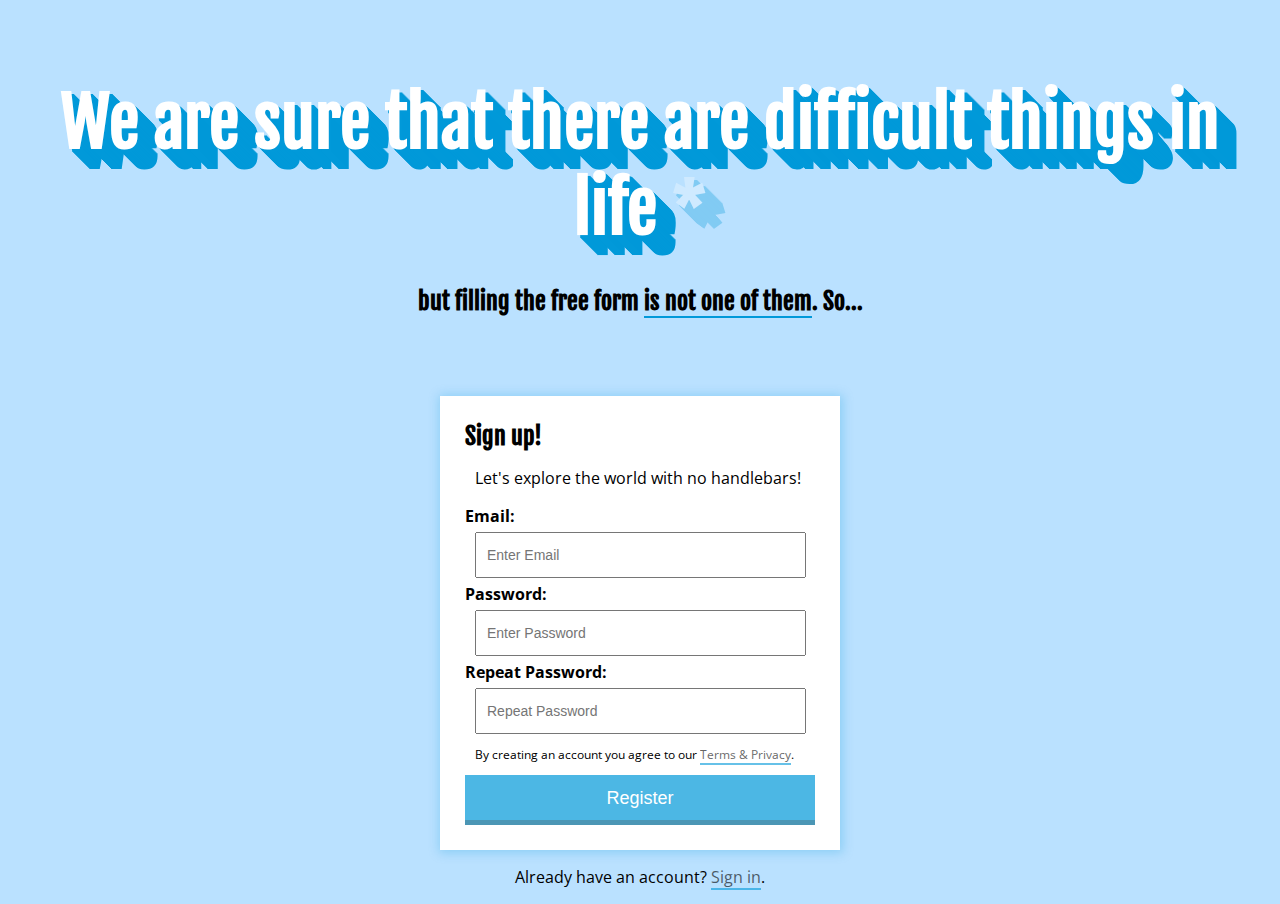
<file: 001. sign-up/index.html>
<!DOCTYPE html>
<html lang="en">
<head>
    <meta charset="UTF-8">
    <meta name="viewport" content="width=device-width, initial-scale=1">
    <title>001. Sign-up</title>
    <link href="https://fonts.googleapis.com/css?family=Open+Sans:400,700|Fjalla+One:300,400" rel="stylesheet">
    <link rel="stylesheet" type="text/css" href="styles.css">
</head>
<body>
    <div class="main-container">
        <h1 class="long-shadow">We are sure that there are difficult things in life <a href="https://www.youtube.com/watch?v=s3r-KvakUzU" target="_blank">*</a></h1>
        <h2>but filling the free form <span>is not one of them</span>. So...</h2>
    </div>
    <div class="container">
        <form>
            <h2>Sign up!</h2>
            <p>Let's explore the world with no handlebars!</p>

            <label for="email"><b>Email:</b></label>
            <input id="email" type="text" placeholder="Enter Email" name="email" required>

            <label for="password"><b>Password:</b></label>
            <input id="password" type="password" placeholder="Enter Password" name="password" required>

            <label for="password-repeat"><b>Repeat Password:</b></label>
            <input id="password-repeat" type="password" placeholder="Repeat Password" name="password-repeat" required>

            <p class="privacy">By creating an account you agree to our <a href="#" class="link">Terms & Privacy</a>.</p>
            <button type="submit">Register</button>
        </form>
    </div>
    <div class="sign-in">
        <p>Already have an account? <a href="#" class="link">Sign in</a>.</p>
    </div>
</body>
</html>
</file>
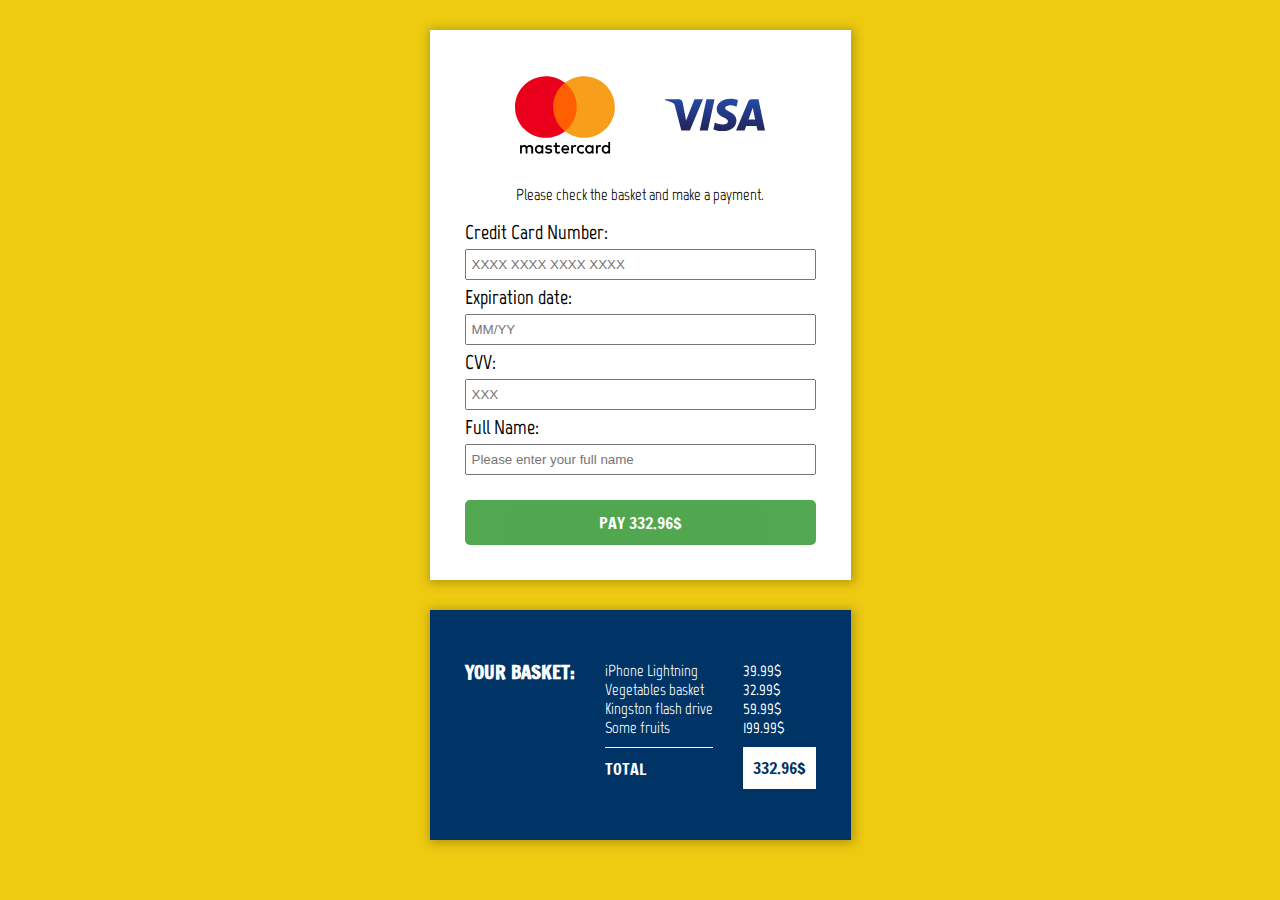
<file: 002. credit-card-checkout/index.html>
<!DOCTYPE html>
<html lang="en">
<head>
    <meta charset="UTF-8">
    <title>Credit Card Checkout</title>
    <link href="https://fonts.googleapis.com/css?family=Francois+One|Marvel:400,700" rel="stylesheet">
    <link rel="stylesheet" type="text/css" href="styles.css">
</head>
<body>

<div class="container card">
    <div class="payment">
        <?xml version="1.0" encoding="UTF-8"?>
        <svg width="100" height="100" viewBox="0 0 256 199" version="1.1" xmlns="http://www.w3.org/2000/svg" xmlns:xlink="http://www.w3.org/1999/xlink" preserveAspectRatio="xMidYMid">
            <g>
                <path d="M46.5392504,198.011312 L46.5392504,184.839826 C46.5392504,179.790757 43.4659038,176.497885 38.1973096,176.497885 C35.5630125,176.497885 32.7091906,177.375984 30.7334678,180.229806 C29.1967945,177.815034 27.0015469,176.497885 23.7086756,176.497885 C21.513428,176.497885 19.3181804,177.15646 17.5619824,179.571233 L17.5619824,176.936935 L12.9519625,176.936935 L12.9519625,198.011312 L17.5619824,198.011312 L17.5619824,186.3765 C17.5619824,182.644579 19.5377052,180.888381 22.6110518,180.888381 C25.6843984,180.888381 27.2210717,182.864103 27.2210717,186.3765 L27.2210717,198.011312 L31.8310916,198.011312 L31.8310916,186.3765 C31.8310916,182.644579 34.0263392,180.888381 36.880161,180.888381 C39.9535076,180.888381 41.490181,182.864103 41.490181,186.3765 L41.490181,198.011312 L46.5392504,198.011312 L46.5392504,198.011312 Z M114.81145,176.936935 L107.347608,176.936935 L107.347608,170.570717 L102.737589,170.570717 L102.737589,176.936935 L98.566618,176.936935 L98.566618,181.107905 L102.737589,181.107905 L102.737589,190.766995 C102.737589,195.59654 104.713311,198.450362 109.981906,198.450362 C111.957628,198.450362 114.152876,197.791787 115.689549,196.913688 L114.372401,192.962243 C113.055252,193.840341 111.518579,194.059866 110.420955,194.059866 C108.225708,194.059866 107.347608,192.742718 107.347608,190.54747 L107.347608,181.107905 L114.81145,181.107905 L114.81145,176.936935 L114.81145,176.936935 Z M153.886857,176.497885 C151.25256,176.497885 149.496362,177.815034 148.398738,179.571233 L148.398738,176.936935 L143.788718,176.936935 L143.788718,198.011312 L148.398738,198.011312 L148.398738,186.156975 C148.398738,182.644579 149.935411,180.668856 152.789233,180.668856 C153.667332,180.668856 154.764956,180.888381 155.643055,181.107905 L156.960204,176.71741 C156.082105,176.497885 154.764956,176.497885 153.886857,176.497885 L153.886857,176.497885 L153.886857,176.497885 Z M94.834697,178.693133 C92.6394495,177.15646 89.566103,176.497885 86.2732315,176.497885 C81.0046375,176.497885 77.492241,179.132183 77.492241,183.303153 C77.492241,186.81555 80.1265385,188.791272 84.736558,189.449847 L86.931806,189.669371 C89.346578,190.10842 90.6637265,190.766995 90.6637265,191.864619 C90.6637265,193.401292 88.9075285,194.498916 85.834182,194.498916 C82.7608355,194.498916 80.346063,193.401292 78.8093895,192.303668 L76.614142,195.816065 C79.0289145,197.572262 82.321786,198.450362 85.614657,198.450362 C91.7613505,198.450362 95.2737465,195.59654 95.2737465,191.645094 C95.2737465,187.913173 92.4199245,185.937451 88.0294295,185.278876 L85.834182,185.059351 C83.858459,184.839826 82.321786,184.400777 82.321786,183.083629 C82.321786,181.546955 83.858459,180.668856 86.2732315,180.668856 C88.9075285,180.668856 91.5418255,181.76648 92.858974,182.425054 L94.834697,178.693133 L94.834697,178.693133 Z M217.329512,176.497885 C214.695215,176.497885 212.939017,177.815034 211.841393,179.571233 L211.841393,176.936935 L207.231373,176.936935 L207.231373,198.011312 L211.841393,198.011312 L211.841393,186.156975 C211.841393,182.644579 213.378066,180.668856 216.231888,180.668856 C217.109987,180.668856 218.207611,180.888381 219.08571,181.107905 L220.402859,176.71741 C219.52476,176.497885 218.207611,176.497885 217.329512,176.497885 L217.329512,176.497885 L217.329512,176.497885 Z M158.496877,187.474123 C158.496877,193.840341 162.887372,198.450362 169.69264,198.450362 C172.765986,198.450362 174.961234,197.791787 177.156481,196.035589 L174.961234,192.303668 C173.205036,193.620817 171.448838,194.279391 169.473115,194.279391 C165.741194,194.279391 163.106897,191.645094 163.106897,187.474123 C163.106897,183.522678 165.741194,180.888381 169.473115,180.668856 C171.448838,180.668856 173.205036,181.32743 174.961234,182.644579 L177.156481,178.912658 C174.961234,177.15646 172.765986,176.497885 169.69264,176.497885 C162.887372,176.497885 158.496877,181.107905 158.496877,187.474123 L158.496877,187.474123 L158.496877,187.474123 Z M201.08468,187.474123 L201.08468,176.936935 L196.47466,176.936935 L196.47466,179.571233 C194.937987,177.595509 192.742739,176.497885 189.888917,176.497885 C183.961749,176.497885 179.351729,181.107905 179.351729,187.474123 C179.351729,193.840341 183.961749,198.450362 189.888917,198.450362 C192.962264,198.450362 195.157512,197.352737 196.47466,195.377015 L196.47466,198.011312 L201.08468,198.011312 L201.08468,187.474123 Z M184.181274,187.474123 C184.181274,183.742202 186.596046,180.668856 190.547492,180.668856 C194.279413,180.668856 196.91371,183.522678 196.91371,187.474123 C196.91371,191.206044 194.279413,194.279391 190.547492,194.279391 C186.596046,194.059866 184.181274,191.206044 184.181274,187.474123 L184.181274,187.474123 Z M129.080559,176.497885 C122.933866,176.497885 118.543371,180.888381 118.543371,187.474123 C118.543371,194.059866 122.933866,198.450362 129.300084,198.450362 C132.373431,198.450362 135.446777,197.572262 137.861549,195.59654 L135.666302,192.303668 C133.910104,193.620817 131.714856,194.498916 129.519609,194.498916 C126.665787,194.498916 123.811965,193.181768 123.153391,189.449847 L138.739648,189.449847 L138.739648,187.693648 C138.959173,180.888381 135.007727,176.497885 129.080559,176.497885 L129.080559,176.497885 L129.080559,176.497885 Z M129.080559,180.449331 C131.934381,180.449331 133.910104,182.20553 134.349153,185.498401 L123.372916,185.498401 C123.811965,182.644579 125.787688,180.449331 129.080559,180.449331 L129.080559,180.449331 Z M243.452958,187.474123 L243.452958,168.594995 L238.842938,168.594995 L238.842938,179.571233 C237.306265,177.595509 235.111017,176.497885 232.257196,176.497885 C226.330027,176.497885 221.720007,181.107905 221.720007,187.474123 C221.720007,193.840341 226.330027,198.450362 232.257196,198.450362 C235.330542,198.450362 237.52579,197.352737 238.842938,195.377015 L238.842938,198.011312 L243.452958,198.011312 L243.452958,187.474123 Z M226.549552,187.474123 C226.549552,183.742202 228.964324,180.668856 232.91577,180.668856 C236.647691,180.668856 239.281988,183.522678 239.281988,187.474123 C239.281988,191.206044 236.647691,194.279391 232.91577,194.279391 C228.964324,194.059866 226.549552,191.206044 226.549552,187.474123 L226.549552,187.474123 Z M72.443172,187.474123 L72.443172,176.936935 L67.833152,176.936935 L67.833152,179.571233 C66.2964785,177.595509 64.101231,176.497885 61.247409,176.497885 C55.3202405,176.497885 50.7102205,181.107905 50.7102205,187.474123 C50.7102205,193.840341 55.3202405,198.450362 61.247409,198.450362 C64.3207555,198.450362 66.5160035,197.352737 67.833152,195.377015 L67.833152,198.011312 L72.443172,198.011312 L72.443172,187.474123 Z M55.3202405,187.474123 C55.3202405,183.742202 57.735013,180.668856 61.6864585,180.668856 C65.4183795,180.668856 68.0526765,183.522678 68.0526765,187.474123 C68.0526765,191.206044 65.4183795,194.279391 61.6864585,194.279391 C57.735013,194.059866 55.3202405,191.206044 55.3202405,187.474123 Z" fill="#000000"></path>
                <rect fill="#FF5F00" x="93.2980455" y="16.9034088" width="69.1502985" height="124.251009"></rect>
                <path d="M97.688519,79.0288935 C97.688519,53.783546 109.542856,31.3920209 127.763411,16.9033869 C114.3724,6.3661985 97.468994,-1.94737475e-05 79.0289145,-1.94737475e-05 C35.3434877,-1.94737475e-05 1.7258174e-06,35.3434665 1.7258174e-06,79.0288935 C1.7258174e-06,122.71432 35.3434877,158.057806 79.0289145,158.057806 C97.468994,158.057806 114.3724,151.691588 127.763411,141.1544 C109.542856,126.88529 97.688519,104.274241 97.688519,79.0288935 Z" fill="#EB001B"></path>
                <path d="M255.746345,79.0288935 C255.746345,122.71432 220.402859,158.057806 176.717432,158.057806 C158.277352,158.057806 141.373945,151.691588 127.982936,141.1544 C146.423015,126.665766 158.057827,104.274241 158.057827,79.0288935 C158.057827,53.783546 146.20349,31.3920209 127.982936,16.9033869 C141.373945,6.3661985 158.277352,-1.94737475e-05 176.717432,-1.94737475e-05 C220.402859,-1.94737475e-05 255.746345,35.5629913 255.746345,79.0288935 Z" fill="#F79E1B"></path>
            </g>
        </svg>
        <?xml version="1.0" encoding="UTF-8"?>
        <svg width="100" height="100" viewBox="0 0 256 83" version="1.1" xmlns="http://www.w3.org/2000/svg" xmlns:xlink="http://www.w3.org/1999/xlink" preserveAspectRatio="xMidYMid">
            <defs>
                <linearGradient x1="45.9741966%" y1="-2.00617467%" x2="54.8768726%" y2="100%" id="linearGradient-1">
                    <stop stop-color="#222357" offset="0%"></stop>
                    <stop stop-color="#254AA5" offset="100%"></stop>
                </linearGradient>
            </defs>
            <g>
                <path d="M132.397094,56.2397455 C132.251036,44.7242808 142.65954,38.2977599 150.500511,34.4772086 C158.556724,30.5567233 161.262627,28.0430004 161.231878,24.5376253 C161.17038,19.1719416 154.805357,16.804276 148.847757,16.7120293 C138.454628,16.5505975 132.412467,19.5178668 127.607952,21.7625368 L123.864273,4.24334875 C128.684163,2.02174043 137.609033,0.084559486 146.864453,-7.10542736e-15 C168.588553,-7.10542736e-15 182.802234,10.7236802 182.879107,27.3511501 C182.963666,48.4525854 153.69071,49.6210438 153.890577,59.05327 C153.959762,61.912918 156.688728,64.964747 162.669389,65.7411565 C165.628971,66.133205 173.800493,66.433007 183.0636,62.1665965 L186.699658,79.11693 C181.718335,80.931115 175.314876,82.6684285 167.343223,82.6684285 C146.895202,82.6684285 132.512402,71.798691 132.397094,56.2397455 M221.6381,81.2078555 C217.671491,81.2078555 214.327548,78.8940005 212.836226,75.342502 L181.802894,1.24533061 L203.511621,1.24533061 L207.831842,13.1835926 L234.360459,13.1835926 L236.866494,1.24533061 L256,1.24533061 L239.303345,81.2078555 L221.6381,81.2078555 M224.674554,59.6067505 L230.939643,29.5804456 L213.781755,29.5804456 L224.674554,59.6067505 M106.076031,81.2078555 L88.9642665,1.24533061 L109.650591,1.24533061 L126.754669,81.2078555 L106.076031,81.2078555 M75.473185,81.2078555 L53.941265,26.7822953 L45.2316377,73.059396 C44.2092367,78.2252115 40.1734431,81.2078555 35.6917903,81.2078555 L0.491982464,81.2078555 L0,78.886313 C7.22599245,77.318119 15.4359498,74.7890215 20.409585,72.083118 C23.4537265,70.4303645 24.322383,68.985166 25.3217224,65.0569935 L41.8185094,1.24533061 L63.68098,1.24533061 L97.1972855,81.2078555 L75.473185,81.2078555" fill="url(#linearGradient-1)" transform="translate(128.000000, 41.334214) scale(1, -1) translate(-128.000000, -41.334214) "></path>
            </g>
        </svg>
    </div>
    <p>Please check the basket and make a payment.</p>
    <form action="#">

        <label>Credit Card Number:</label>
        <input type="text" name="number" placeholder="XXXX XXXX XXXX XXXX"/>
        <div class="flex">
            <label>Expiration date:</label>
            <input class="half-width" type="text" placeholder="MM/YY" name="expiry"/>

            <label>CVV:</label>
            <input class="half-width" type="text" placeholder="XXX" name="cvv" />
        </div>
        <label>Full Name:</label>
        <input type="text" name="name" placeholder="Please enter your full name" />

        <button type="button">Pay 332.96$</button>

    </form>
</div>
<div class="container">
    <div class="items-list">
        <h3>Your basket:</h3>
        <ul>
            <li>iPhone Lightning</li>
            <li>Vegetables basket</li>
            <li>Kingston flash drive</li>
            <li>Some fruits</li>
            <li class="summary">TOTAL</li>
        </ul>
        <ul>
            <li class="sum">39.99$</li>
            <li class="sum">32.99$</li>
            <li class="sum">59.99$</li>
            <li class="sum">199.99$</li>
            <li class="total">332.96$</li>
        </ul>
    </div>
</div>

</body>
</html>
</file>
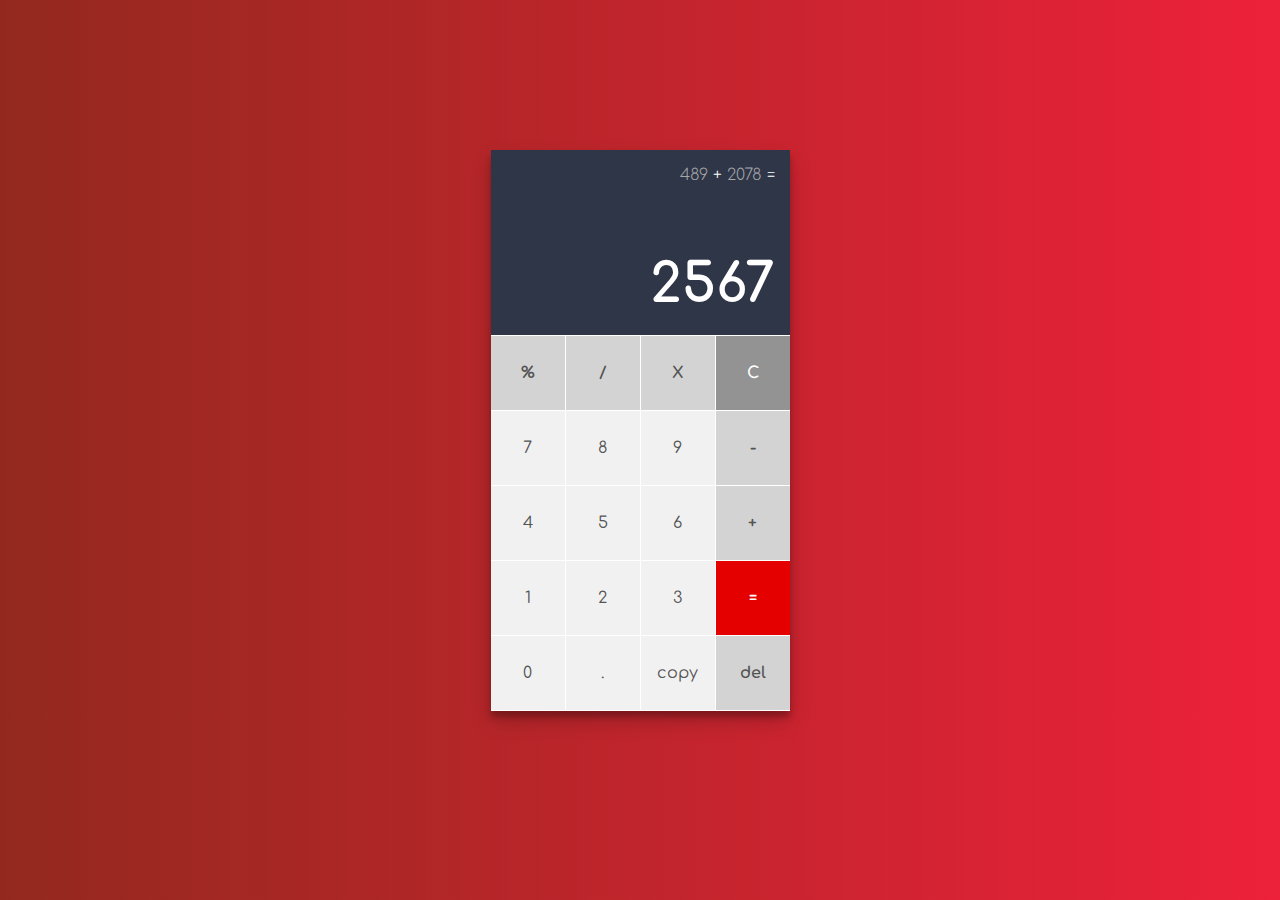
<file: 004. calculator/index.html>
<!DOCTYPE html>
<html lang="en">
<head>
    <meta charset="UTF-8">
    <title>Simple calc</title>
    <link href="https://fonts.googleapis.com/css?family=Comfortaa:300,400,700" rel="stylesheet">
    <link rel="stylesheet" href="styles.css">
</head>
<body>
<div class="container">
    <div class="result">
        <p class="show-maths">489 <span>+</span> 2078 <span>=</span></p>
        <p class="show-result">2567</p>
    </div>
    <div class="buttons">
        <button class="func">%</button>
        <button class="func">/</button>
        <button class="func">X</button>
        <button class="reset">C</button>
        <button>7</button>
        <button>8</button>
        <button>9</button>
        <button class="func">-</button>
        <button>4</button>
        <button>5</button>
        <button>6</button>
        <button class="func">+</button>
        <button>1</button>
        <button>2</button>
        <button>3</button>
        <button class="result-btn">=</button>
        <button>0</button>
        <button>.</button>
        <button>copy</button>
        <button class="func">del</button>
    </div>
</div>
</body>
</html>
</file>
<file: 001. sign-up/styles.css>
body {
    font-family: "Open Sans", sans-serif;
    color: black;
    background: #bae1ff;;  /* fallback for old browsers */
}

.main-container {
    text-align: center;
}

h1, h2, h3 {
    font-family: "Fjalla One", sans-serif;
}

h1 {
    font-size: 68px;
    margin-bottom: 10px;
}

.long-shadow {
    display: inline-block;
    box-sizing: content-box;
    padding: 25px;
    border: none;
    color: rgba(255, 255, 255, 1);
    text-align: center;
    text-overflow: clip;
    text-shadow: 3px 3px 0 #0199d9, 4px 4px 0 #0199d9, 5px 5px 0 #0199d9, 6px 6px 0 #0199d9, 7px 7px 0 #0199d9, 8px 8px 0 #0199d9, 9px 9px 0 #0199d9, 10px 10px 0 #0199d9, 11px 11px 0 #0199d9, 12px 12px 0 #0199d9, 13px 13px 0 #0199d9, 14px 14px 0 #0199d9, 15px 15px 0 #0199d9, 16px 16px 0 #0199d9, 17px 17px 0 #0199d9, 18px 18px 0 #0199d9, 19px 19px 0 #0199d9, 20px 20px 0 #0199d9;
}

h2 {
    margin-top: 0;
    margin-bottom: 10px;
}

a {
    color: inherit;
    text-decoration: none;
}

h1 a {
    opacity: 0.3;
    transition: 0.3s;
}

h1 a:hover {
    color: inherit;
    text-decoration: none;
    opacity: 1;
}

.container {
    width: 350px;
    margin: 0 auto;
    margin-top: 80px;
    padding: 25px;
    background-color: white;
    box-shadow: 1px 1px 10px 2px rgba(1, 153, 217, .25);
}

.container:focus-within {
    box-shadow: 1px 1px 10px 2px rgba(1, 153, 217, .25);
    transform: scale(1.05);
    transition: .3s;
}

.container p {
    margin-left: 10px;
}

button {
    background-color: #0199d9;
    color: white;
    width: 100%;
    height: 50px;
    font-size: 18px;
    border: none;
    border-bottom: 5px solid #006b97;
    cursor: pointer;
    opacity: .7;
    transition: .3s;
    line-height: 45px;
}

button:hover {
    opacity: 1;
}

button:active {
    opacity: 1;
    transform: scale(0.975);
    transition: .1s;
}

input {
    margin-top: 5px;
    margin-bottom: 5px;
    margin-left: 10px;
    display: block;
    width: 90%;
    height: 40px;
    font-size: 14px;
    padding-left: 10px;
    outline-width: 0;
}

input:focus {
    background-color: rgba(1, 153, 217, 0.05);
    box-shadow: 0 0 5px rgba(1, 153, 217, 1);
    margin-top: 6px;
    margin-bottom: 6px;
    margin-left: 11px;
    border: 1px solid rgba(1, 153, 217, 1);
}

.privacy {
    font-size: 12px;
    margin-left: 10px;
}

.privacy a {
    border-bottom: solid 2px #0199d9;
}

.sign-in {
    text-align: center;
    margin-top: 10px;
}

.sign-in a, span {
    border-bottom: solid 2px #0199d9;
}

.link {
    opacity: .6;
    transition: .2s;
}

.link:hover {
    opacity: 1;
}

@media screen and (max-width: 1200px) {
    h1 {
        font-size: 52px;
    }

    h2 {
        font-size: 25px;
    }
}

@media screen and (max-width: 750px) {
    h1 {
        font-size: 40px;
    }

    h2 {
        font-size: 20px;
    }
}
</file>
<file: 002. credit-card-checkout/styles.css>
body {
    background-color: #eecb11;
    font-family: 'Marvel', sans-serif;
}

.container {
    padding: 35px;
    width: 351px;
    margin: 0 auto;
    background-color: #003366;
    vertical-align: center;
    margin-top: 30px;
    box-shadow: 1px 1px 10px 2px rgba(0, 0, 0, .25);
}

.card {
    background-color: white;
    color: black;
}

.payment {
    display: flex;
    justify-content: space-evenly;
    margin-bottom: 20px;
}

p {
    text-align: center;
}

label {
    font-weight: bold;
    margin-bottom: 4px;
    font-size: 20px;
}

input {
    height: 25px;
    width: 97%;
    margin-top: 5px;
    margin-bottom: 5px;
    padding-left: 5px;
    outline-width: 0;
}

input:focus {
    box-shadow: 0 0 5px rgba(238, 203, 17, 1);
    border: 1px solid rgba(238, 203, 17, 1);
}

button {
    background-color: #259225;
    color: white;
    width: 100%;
    margin: 0 auto;
    margin-top: 20px;
    height: 45px;
    border: none;
    border-radius: 5px;
    cursor: pointer;
    opacity: .8;
    transition: .3s;
    font-family: "Francois One", sans-serif;
    text-transform: uppercase;
    font-size: 16px;
}

button:hover {
    opacity: 1;
}

button:active {
    opacity: 1;
    transform: scale(0.975);
    transition: .1s;
}

.items-list {
    color: white;
    display: flex;
    justify-content: space-between;
}

h3 {
    font-family: "Francois One", sans-serif;
    text-transform: uppercase;
    margin-top: 14px;
}

ul {
    list-style-type: none;
    padding-left: 0;
    margin-left: 0;
}

.summary {
    margin-top: 10px;
    font-family: "Francois One", sans-serif;
    border-top: solid 1px white;
    padding-top: 10px;
}

.sum {
    font-weight: bold;
}

.total {
    margin-top: 10px;
    font-family: "Francois One", sans-serif;
    background: white;
    padding: 10px;
    color: #003366;
}
</file>
<file: 004. calculator/styles.css>
body {
    background: #ED213A;  /* fallback for old browsers */
    background: -webkit-linear-gradient(to right, #93291E, #ED213A);  /* Chrome 10-25, Safari 5.1-6 */
    background: linear-gradient(to right, #93291E, #ED213A); /* W3C, IE 10+/ Edge, Firefox 16+, Chrome 26+, Opera 12+, Safari 7+ */
    font-family: 'Comfortaa', cursive;
}

.container {
    width: 299px;
    margin: 0 auto;
    margin-top: 150px;
    background-color: white;
    box-shadow: 0 10px 20px rgba(0,0,0,0.19), 0 6px 6px rgba(0,0,0,0.23);
}

.result {
    height: 185px;
    background-color: #2f3648;
    margin-bottom: 1px;
    display: flex;
    flex-direction: column;
    justify-content: space-between;
    text-align: right;
    padding-right: 15px;
}

.show-result {
    color: white;
    font-size: 54px;
    font-weight: 700;
}

span {
    color: white;
}

.show-maths {
    color: #a8a8a8;
    font-size: 16px;
    font-weight: 300;
}

.buttons {
    display: flex;
    justify-content: space-between;
    flex-wrap: wrap;
}

button {
    height: 74px;
    flex-basis: 74px;
    margin-bottom: 1px;
    border: none;
    background-color: #f1f1f1;
    color: #545454;
    font-size: 16px;
    font-family: 'Comfortaa', cursive;
    font-weight: 400;
}

button:focus {
    outline: 0;
}

button:hover {
    background-color: lightgrey;
    transition: .1s;
}

button:active {
    background-color: #a8a8a8;
    transition: .1s;
}

.func {
    background-color: #d3d3d3;
    font-weight: 700;
}

.func:hover {
    background-color: #a8a8a8;
    transition: .1s;
}

.func:active {
    background-color: #868686;
    transition: .1s;
}

.result-btn {
    background-color: #e50000;
    color: white;
    font-weight: 700;
}

.result-btn:hover {
    background-color: #b20000;
    transition: .1s;
}

.result-btn:active {
    background-color: #a00000;
    transition: .1s;
}

.reset {
    background-color: #939393;
    font-weight: 700;
    color: white;
}

.reset:hover {
    background-color: #545454;
    transition: .1s;
    color: white;
}

.reset:active {
    background-color: #3a3a3a;
    transition: .1s;
}
</file>
